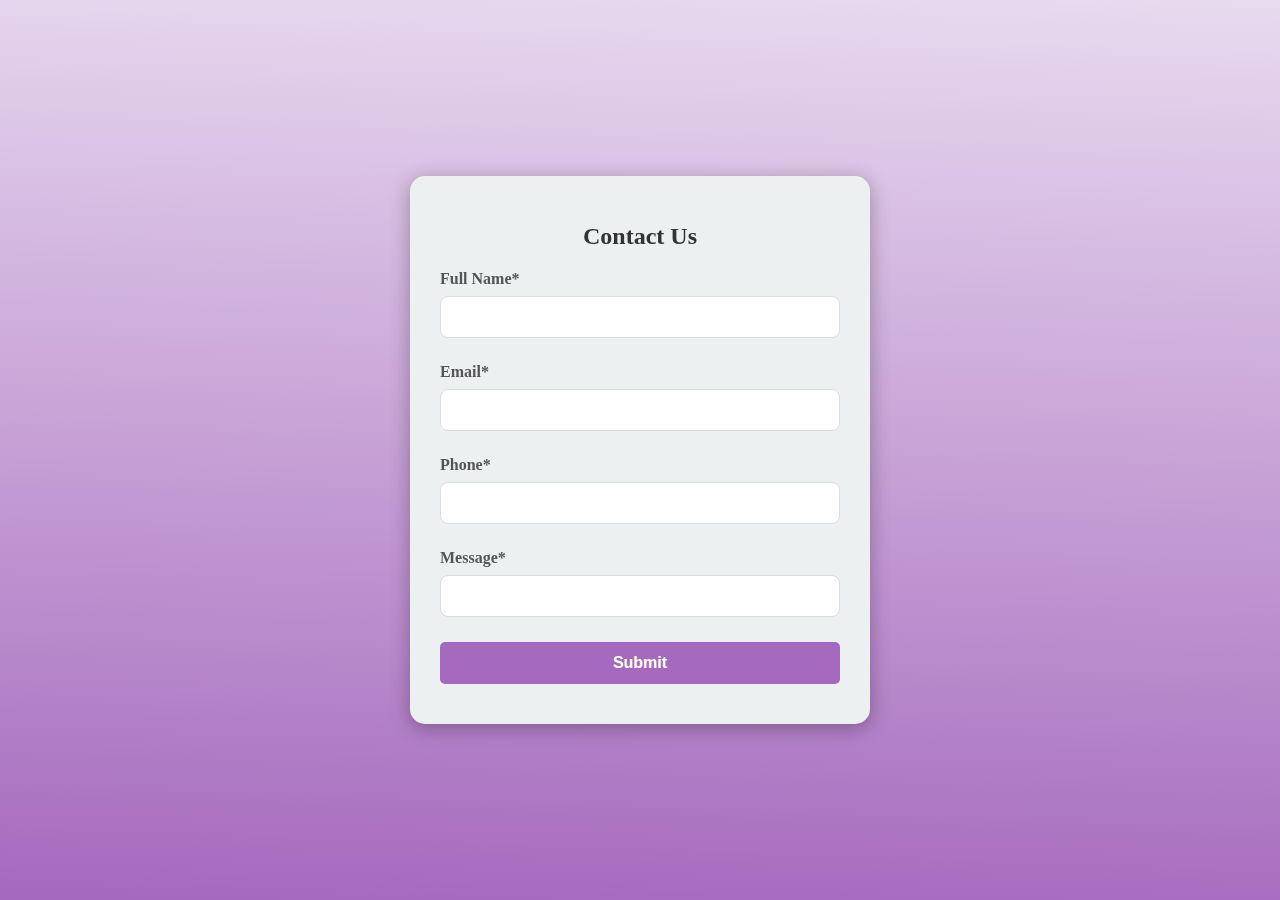
<file: contact.html>
<!DOCTYPE html>
<html>
<head>
    <meta name="viewport" content="width=device-width, initial-scale=1.0">
    <title>Contact Form</title>
    <link rel="stylesheet" href="contact.css">
</head>
<body>
    <div class="container">
        <h1>Contact Us</h1>
        <form id="contact">
            <div class="form">
                <label for="Fullname">Full Name*</label>
                <input type="text" id="Fullname" name="Fullname" required>
                <span class="error-message" id="nameError"></span>
            </div>
            <div class="form">
                <label for="email">Email*</label>
                <input type="email" id="email" name="email" required>
                <span class="error-message" id="emailError"></span>
            </div>
            <div class="form">
                <label for="phone">Phone*</label>
                <input type="text" id="phone" name="phone" required>
                <span class="error-message" id="phoneError"></span>
            </div>
            <div class="form">
                <label for="message">Message*</label>
                <input type="text" id="message" name="message" required>
                <span class="error-message" id="Errormessage"></span>
            </div>
            <button type="submit">Submit</button>
            <div class="success-message" id="successMessage"></div>
        </form>
    </div>
    <script src="contact.js"></script>
</body>
</html>
</file>
<file: contact.css>
body {
    font-family: Trebuchet MS  ;
    background: linear-gradient(2deg, #a569bd, #e8daef );
    display: flex;
    justify-content: center;
    align-items: center;
    height: 100vh;
    margin: 0;
}

.container {
    background: #ecf0f1;
    padding: 30px;
    border-radius: 15px;
    box-shadow: 0 4px 20px rgba(0, 0, 0, 0.3);
    width: 400px;
    max-width: 90%;
    backdrop-filter: blur(10px);
}

h1 {
    text-align: center;
    color: #333;
    margin-bottom: 20px;
    font-size: 24px;
}

.form {
    margin-bottom: 20px;
}

label {
    display: block;
    margin-bottom: 8px;
    color: #555;
    font-weight: bold;
}

input{
    width: 100%;
    padding: 12px;
    border: 1px solid #ddd;
    border-radius: 8px;
    box-sizing: border-box;
    margin-bottom: 5px;
    font-size: 14px;
}

input:focus {
    border-color: #c39bd3;
    outline: none;
    box-shadow: 0 0 5px rgba(239, 95, 255, 0.559);
}



button {
    width: 100%;
    padding: 12px;
    background-color: #a569bd;
    color: #fff;
    border: none;
    border-radius: 5px;
    cursor: pointer;
    font-size: 16px;
    font-weight: bold;
}

button:hover {
    background-color: #c39bd3;
}

.error-message {
    color: red;
    font-size: 12px;
}

.success-message {
    color: green;
    font-size: 14px;
    text-align: center;
    margin-top: 10px;
}
</file>
